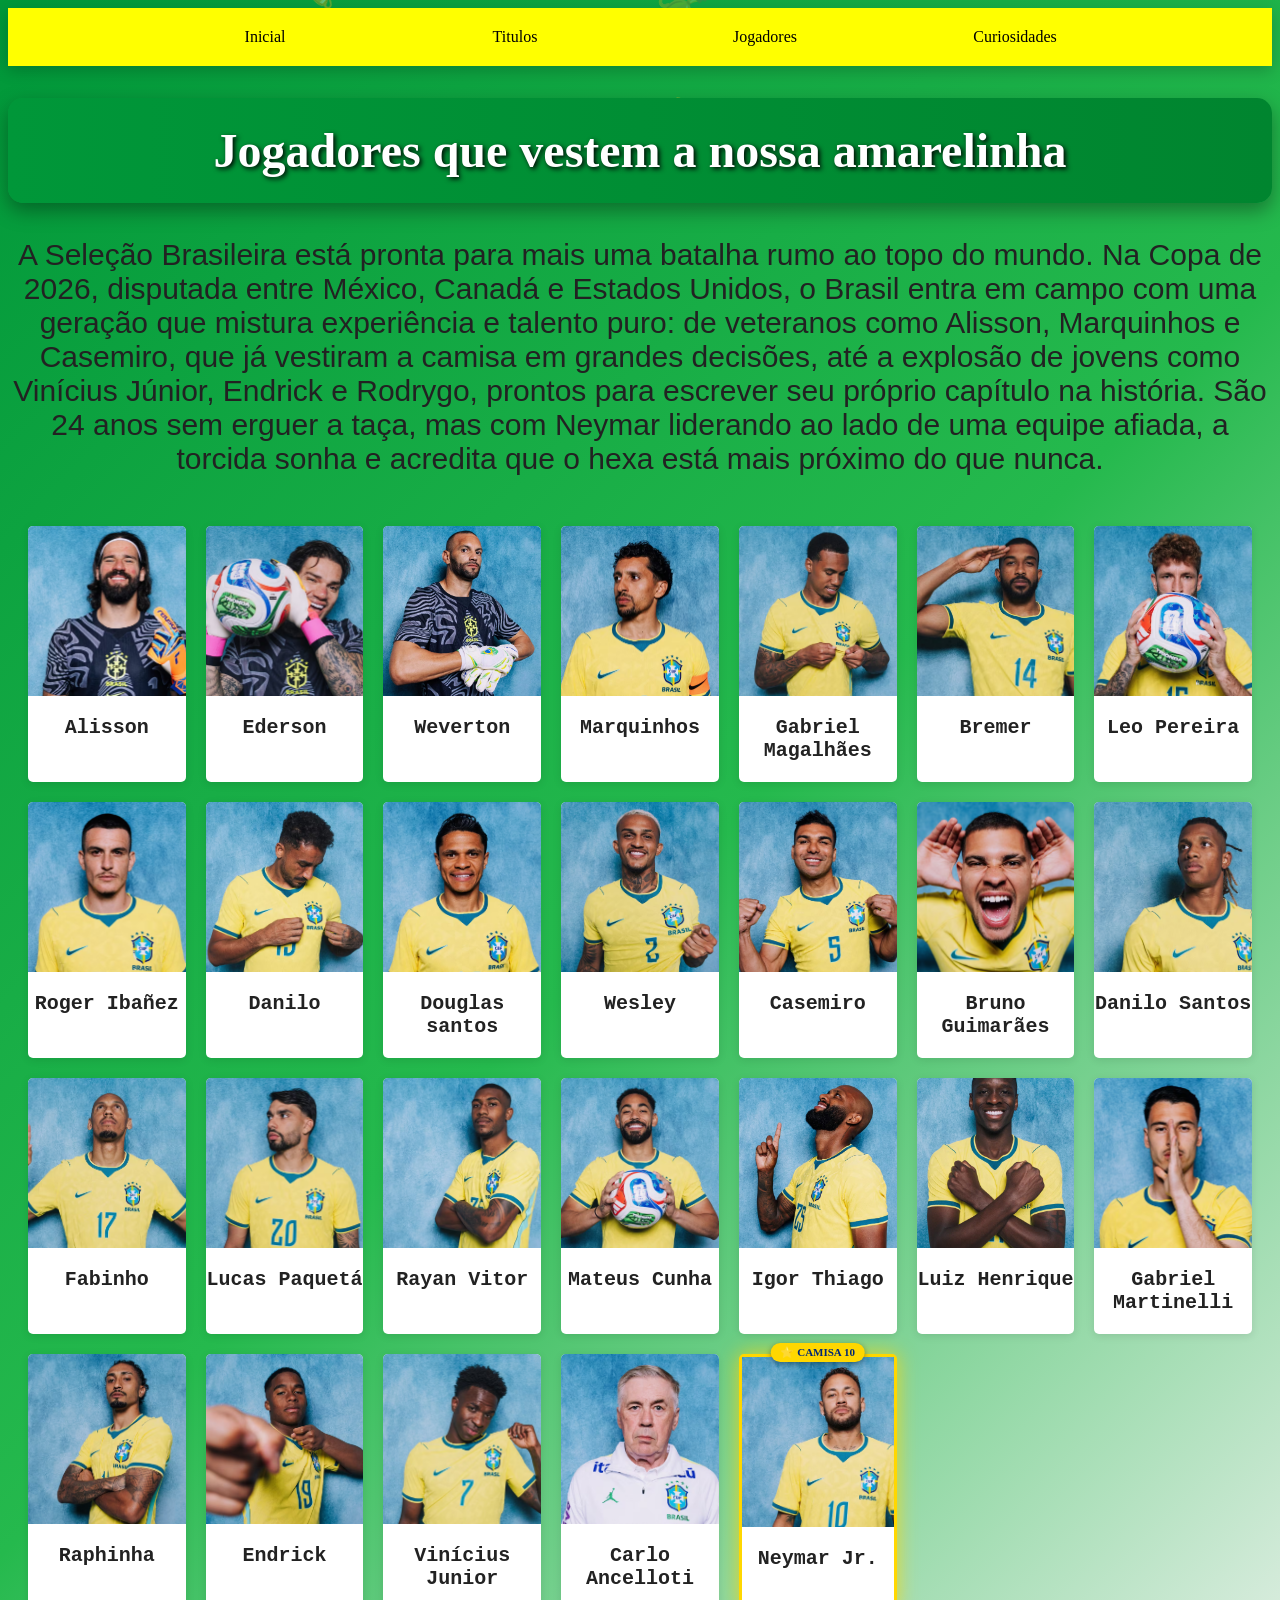
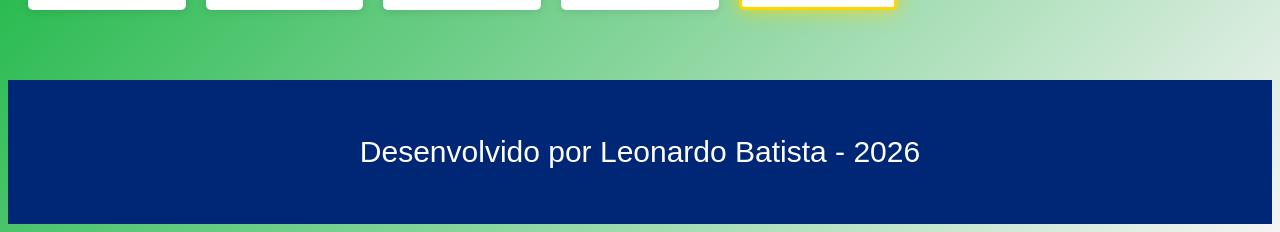
<file: jogadores.html>
<!DOCTYPE html>
<html lang="en">
<head>
    <link rel="stylesheet" href="animacao.css">
    <link rel="icon" type="image/png" href="imgs/bandeira icon.png">
    <link rel="stylesheet" href="jogador.css">
    <meta charset="UTF-8">
    <meta name="viewport" content="width=device-width, initial-scale=1">
    <title>Jogadores Seleção Brasileira</title>
</head>
<body>
     <header>
        <nav>
            <a href="index.html">Inicial</a>
            <a href="Titulos.html">Titulos</a>
            <a href="Jogadores.html">Jogadores</a>
            <a href="Curiosidades.html">Curiosidades</a>
        </nav>
    </header>
    <h1>Jogadores que vestem a nossa amarelinha</h1>
    <p class="texto-intro">A Seleção Brasileira está pronta para mais uma batalha rumo ao topo do mundo.
     Na Copa de 2026, disputada entre México, Canadá e Estados Unidos, o Brasil entra em campo com uma geração que mistura experiência
     e talento puro: de veteranos como Alisson, Marquinhos e Casemiro, que já vestiram a camisa em grandes decisões, até a explosão de 
     jovens como Vinícius Júnior, Endrick e Rodrygo, prontos para escrever seu próprio capítulo na história.
     São 24 anos sem erguer a taça, mas com Neymar liderando ao lado de uma equipe afiada, a torcida sonha e acredita que o hexa está
      mais próximo do que nunca. </p>
    <div class="jogadores">
        <div class="jogador">
            <img src="imgs/alisson.avif" alt="alisson">
            <p>Alisson</p>
        </div>
        <div class="jogador">
            <img src="imgs/ederson.avif" alt="ederson">
            <p>Ederson</p>
        </div>
        <div class="jogador">
            <img src="imgs/weverton.avif" alt="weverton">
            <p>Weverton</p>
        </div>
        <div class="jogador">
            <img src="imgs/capitao marquinhos.avif" alt="marquinhos">
            <p>Marquinhos</p>
        </div>
        <div class="jogador">
            <img src="imgs/gabriel magalhaes.avif" alt="gm">
            <p>Gabriel Magalhães</p>
        </div>
        <div class="jogador">
            <img src="imgs/bremer.avif" alt="bremer">
            <p>Bremer</p>
        </div>
        <div class="jogador">
            <img src="imgs/leo p.avif" alt="">
            <p>Leo Pereira</p>
        </div>
        <div class="jogador">
            <img src="imgs/ibanez.avif" alt="">
            <p>Roger Ibañez</p>
        </div>
        <div class="jogador">
            <img src="imgs/danilo.avif" alt="">
            <p>Danilo</p>
        </div>
        <div class="jogador">
            <img src="imgs/douglas santos.avif" alt="">
            <p>Douglas santos</p>
        </div>
        <div class="jogador">
            <img src="imgs/wesley.avif" alt="">
            <p>Wesley</p>
        </div>
        <div class="jogador">
            <img src="imgs/casemiro.avif" alt="">
            <p>Casemiro</p>
        </div>
        <div class="jogador">
            <img src="imgs/bruno guimaraes.avif" alt="">
            <p>Bruno Guimarães</p>
        </div>
        <div class="jogador">
            <img src="imgs/danilo santos.avif" alt="">
            <p>Danilo Santos</p>
        </div>
        <div class="jogador">
            <img src="imgs/fabinho.avif" alt="">
            <p>Fabinho</p>
        </div>
        <div class="jogador">
            <img src="imgs/paqueta.avif" alt="">
            <p>Lucas Paquetá</p>
        </div>
        <div class="jogador">
            <img src="imgs/rayan.avif" alt="">
            <p>Rayan Vitor</p>
        </div>
        <div class="jogador">
            <img src="imgs/cunha.avif" alt="">
            <p>Mateus Cunha</p>
        </div>
        <div class="jogador">
            <img src="imgs/igor thiago.avif" alt="">
            <p>Igor Thiago</p>
        </div>
        <div class="jogador">
            <img src="imgs/lh.avif" alt="">
            <p>Luiz Henrique</p>
        </div>
        <div class="jogador">
            <img src="imgs/martinelli.avif" alt="">
            <p>Gabriel Martinelli</p>
        </div>
        <div class="jogador">
            <img src="imgs/raphinha.avif" alt="">
            <p>Raphinha<p>
        </div>
        <div class="jogador">
            <img src="imgs/endrick.avif" alt="">
            <p>Endrick</p>
        </div>
        <div class="jogador">
            <img src="imgs/vini jr.avif" alt="">
            <p>Vinícius Junior</p>
        </div>
        <div class="jogador">
            <img src="imgs/mister.avif" alt="">
            <p>Carlo Ancelloti</p>
        </div>
        <div class="card neymar-destaque">
            <img src="imgs/neymar.avif" alt="">
            <p>Neymar Jr.</p>
        </div>
    
    </div>
    <script src="chuva-de-taças.js"></script>
    <script src="anima.js"></script>
</body>
<footer>
    <p>Desenvolvido por Leonardo Batista - 2026</p>
</footer>

</html>
</file>
<file: animacao.css>
@keyframes slideDownBounce {
    0% {
        opacity: 0;
        transform: translateY(-40px);
    }

    60% {
        opacity: 1;
        transform: translateY(8px);
    }

    100% {
        opacity: 1;
        transform: translateY(0);
    }
}

@keyframes fadeInUp {
    0% {
        opacity: 0;
        transform: translateY(20px);
    }

    100% {
        opacity: 1;
        transform: translateY(0);
    }
}

@keyframes cardEnter {
    0% {
        opacity: 0;
        transform: translateY(30px) scale(0.95);
    }

    100% {
        opacity: 1;
        transform: translateY(0) scale(1);
    }
}

h1 {
    animation: slideDownBounce 0.8s ease-out;
}

.texto-intro {
    animation: fadeInUp 0.8s ease-out 0.3s both;
}

.jogador {
    opacity: 0;
    animation: cardEnter 0.6s ease-out forwards;
    transition: transform 0.25s ease, box-shadow 0.25s ease;
}

.jogador:hover {
    transform: translateY(-6px);
    box-shadow: 0 10px 20px rgba(0, 0, 0, 0.25);
    z-index: 2;
}
</file>
<file: jogador.css>
h1{
    background: linear-gradient(to right,#009739,#00852f);
    color: white;
    text-align: center;
    padding: 25px;
    margin-bottom: 35px;
    border-radius: 15px;
    font-size: 48px;
    box-shadow: 0 8px 20px rgba(0,0,0,.35);
    text-shadow: 2px 2px 5px black;
    animation: titulo 1s ease;
    transition: .4s;
}
p{
    font-size: 30px;
    font-family: Arial, Helvetica, sans-serif;
    text-align: center;
}
body{
    background: linear-gradient(135deg, #009739, #25b94d, #f4f4f4);
    color: #222;
}
.jogadores {
    display: grid;
    grid-template-columns: repeat(auto-fill, minmax(150px, 1fr));
    gap: 20px;
    padding: 20px;
}

.jogador {
    background-color: #fff;
    border-radius: 5px;
    overflow: hidden;
    box-shadow: 0 2px 8px rgba(0, 0, 0, 0.1);
    text-align: center;
}

.jogador img {
    width: 100%;
    height: 170px;
    object-fit: cover;
    display: block;
}

.jogador p {
    margin: 8;
    font-weight: bold;
    font-size: 20px;
    font-family: 'Courier New', Courier, monospace;
}
.neymar-destaque {
  background-color: #fff;
  position: relative;
  border: 3px solid #FFD700;
  box-shadow: 0 0 20px rgba(255, 215, 0, 0.8);
  animation: pulse-glow 2s infinite;
  z-index: 2;
  box-sizing: border-box;
  border-radius: 5px;

}

.neymar-destaque img {
    width: 100%;
    height: 170px;
    object-fit: cover;
    display: block;
}

.neymar-destaque::before {
  content: "⭐ CAMISA 10";
  position: absolute;
  top: -14px;
  left: 50%;
  transform: translateX(-50%);
  background: #FFD700;
  color: #002776;
  font-size: 11px;
  font-weight: bold;
  padding: 3px 10px;
  border-radius: 12px;
  box-shadow: 0 2px 6px rgba(0,0,0,0.4);
  white-space: nowrap;
  z-index: 3;
}
.neymar-destaque p{
    text-align: center;
     margin: 8;
    font-weight: bold;
    font-size: 20px;
    font-family: 'Courier New', Courier, monospace;
}

@keyframes pulse-glow {
  0%, 100% {
    box-shadow: 0 0 15px rgba(255, 215, 0, 0.6);
  }
  50% {
    box-shadow: 0 0 30px rgba(255, 215, 0, 1);
  }
}
footer{
    background: #002776;
    color: white;
    text-align: center;
    padding: 25px;
    margin-top: 50px;
    font-size: 20px;
}
header {
    background: yellow;
    padding: 10px 0;
    box-shadow: 0 5px 15px rgba(0,0,0,0.2);
}

header nav {
    display: flex;
    justify-content: center;
    flex-wrap: wrap;
    gap: 10px;
}

header nav a {
    text-decoration: none;
    padding: 10px 20px;
    width: 200px;
    text-align: center;
    color: black;
    font-family: cursive;
    border-radius: 10px;
    transition: 0.3s;
}

header nav a:hover {
    background: rgba(0,0,0,0.1);
    transform: translateY(-2px);
}
</file>
